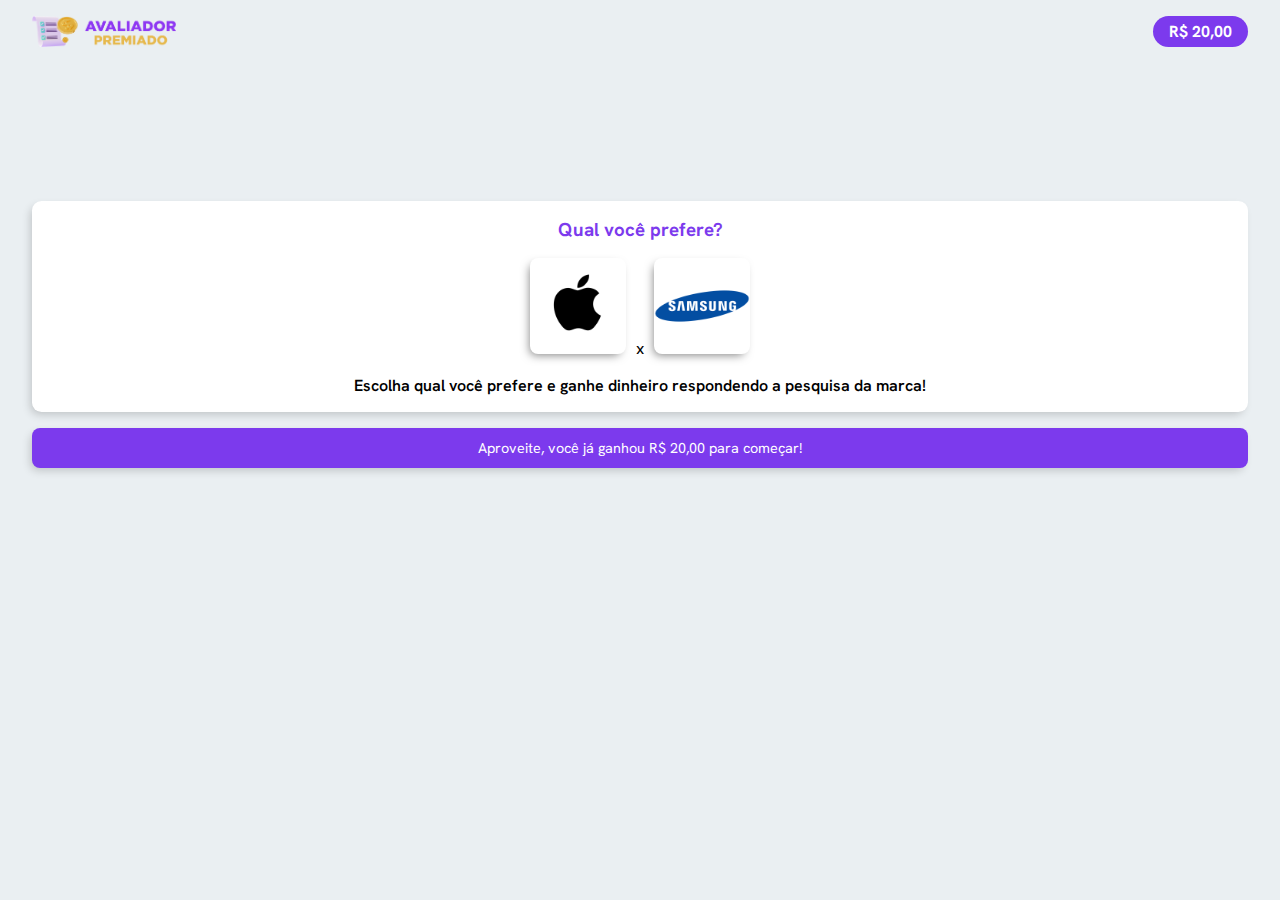
<file: index.html>
<!DOCTYPE html>
<html lang="pt-BR">

<head>
    <meta charset="UTF-8">
    <meta name="viewport" content="width=device-width, initial-scale=1.0">
    <title>Avaliador Premiado</title>
    <meta name="author" content="Daanrox" />
    <meta name="theme-color" content="#7c3aed" />
    <meta name="description" content="Bem vindo ao avaliador premiado" />
    <meta name="keywords" content="Ganhe dinheiro avaliando marcas e produtos" />
    <link rel="stylesheet"
        href="https://fonts.googleapis.com/css2?family=Material+Symbols+Outlined:opsz,wght,FILL,GRAD@20..48,100..700,0..1,-50..200" />
    <link rel="stylesheet" href="./styles/globalStyles.css" />
    <link rel="stylesheet" href="./styles/style.css" />
    <link rel="icon" href="./src/assets/favicon.png" />
</head>

<body>
    <header class="header">
        <div class="header__container">
            <img class="header__logo" src="./src/assets/logo-avaliador-premiado.png" alt="Logo Avaliador Premiado" />
            <span class="header__balance">
                <p id="balance"></p>
            </span>
        </div>
    </header>

    <script type="module" src="./scripts/config.js"></script>
    <script type="module" defer src="./scripts/script.js"></script>
</body>

</html>
</file>
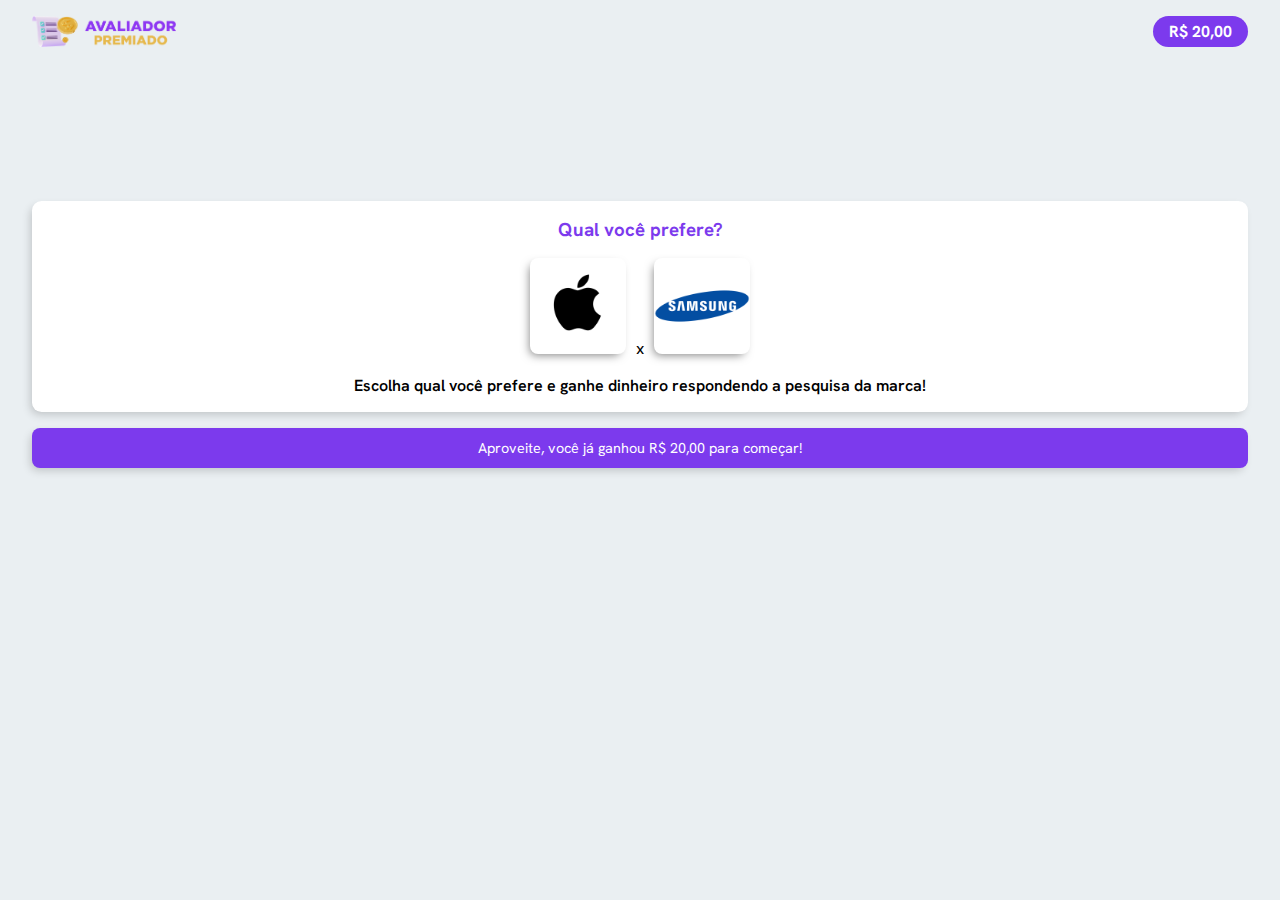
<file: reset.html>
<!DOCTYPE html>
<html lang="pt-BR">

<head>
    <meta charset="UTF-8">
    <meta name="viewport" content="width=device-width, initial-scale=1.0">
    <title>Avaliador Premiado</title>
    <meta name="author" content="Daanrox" />
    <meta name="theme-color" content="#7c3aed" />
    <meta name="description" content="Bem vindo ao avaliador premiado" />
    <meta name="keywords" content="Ganhe dinheiro avaliando marcas e produtos" />

</head>

<body>
    <script>
        localStorage.clear();
        window.location.href = 'index.html'; 
    </script>
</body>
</file>
<file: styles/globalStyles.css>
@import url('https://fonts.googleapis.com/css2?family=Hanken+Grotesk:wght@400;500;600;700&display=swap');

:root{
    --color-primary: #7c3aed;
    --color-bg: #eaeff2;
    --color-button: #dae1e4;
    
}

*{
    padding: 0;
    margin: 0;
    box-sizing: border-box;
    scroll-behavior: smooth;
}

body{
    font-family: 'Hanken Grotesk', sans-serif;
    width: 95%;
    margin: 0 auto;
    background-color: var(--color-bg);
}

.material-symbols-outlined {
    font-size: 1rem;
    font-variation-settings:  'FILL' 0,  'wght' 400,  'GRAD' 0,  'opsz' 24;
}
</file>
<file: styles/style.css>
.header{
  margin: 0 auto;
  height: 3rem;
  width: 100%;
  margin-top: 1rem;
}
.header__container{
  display: flex;
  font-weight: 700;
  align-items: center;
  justify-content: space-between;
  max-width: 100%;
}

.header__logo{
  width: 9rem;
}

.header__balance{
  background-color: var(--color-primary);
  color: white;
  padding: 0.3rem 1rem;
  border-radius: 1rem;
}


.primary__main{
  height: 60rem;
  max-height: 60vh;
  display: flex;
  align-items: center;
  justify-content: center;
  margin: auto;
}

.primary__pool{
  display: flex;
  flex-direction: column;
  align-items: center;
  justify-content: space-around;
  gap: 1rem;
  width: 100%;
  max-width: 100rem;
  
}

.primary__pool__container{
  background-color: white;
  display: flex;
  flex-direction: column;
  justify-content: center;
  align-items: center;
  gap: 1rem;
  margin: 0 auto;
  border-radius: 0.6rem;
  width: 100%;

  padding: 1rem;

  box-shadow: -3px 4px 10px -2px rgba(0,0,0,0.20);
  -webkit-box-shadow: -3px 4px 10px -2px rgba(0,0,0,0.20);
  -moz-box-shadow: -3px 4px 10px -2px rgba(0,0,0,0.20);
}


.primary__pool__title{
  color: var(--color-primary);
  display: flex;
  justify-content: center;
  align-items: center;
}

.primary__pool__description{
  width: 100%;
  font-weight: 600;
  text-align: center;
  display: flex;
  align-self: center;
  justify-content: center;
}

.primary__pool__vote{
  display: flex;
  align-items: baseline;
  justify-content: center;
  gap: 0.6rem;


}

.primary__pool__option{
  width: 6rem;
  border-radius: 0.5rem;

  box-shadow: -3px 4px 10px -3px rgba(0,0,0,0.50);
  -webkit-box-shadow: -3px 4px 10px -3px rgba(0,0,0,0.50);
  -moz-box-shadow: -3px 4px 10px -3px rgba(0,0,0,0.50);
}

.primary__pool__option:hover{
  cursor: pointer;
}

.primary__pool__button{
  color: white;
  font-size: 0.9rem;
  background-color: var(--color-primary);
  width: 100%;
  height: 2.5rem;
  text-align: center;
  display: flex;
  justify-content: center;
  align-items: center;
  border-radius: 0.5rem;

  box-shadow: -3px 4px 10px -2px rgba(0,0,0,0.20);
  -webkit-box-shadow: -3px 4px 10px -2px rgba(0,0,0,0.20);
  -moz-box-shadow: -3px 4px 10px -2px rgba(0,0,0,0.20);
}


.secondary__main{
  height: 60rem;
  max-height: 80vh;
  display: flex;
  align-items: center;
  justify-content: center;
  margin: auto;
}

.secondary__pool{
  background-color: white;
  display: flex;
  flex-direction: column;
  justify-content: center;
  align-items: center;
  gap: 1rem;
  margin: 0 auto;
  border-radius: 0.6rem;
  width: 100%;

  padding: 1rem;

  box-shadow: -3px 4px 10px -2px rgba(0,0,0,0.20);
  -webkit-box-shadow: -3px 4px 10px -2px rgba(0,0,0,0.20);
  -moz-box-shadow: -3px 4px 10px -2px rgba(0,0,0,0.20);
}

.secondary__pool__header{
  display: flex;
  align-items: center;
  width: 100%;
  gap: 0.5rem;
  font-size: 0.9rem;

}

.secondary__pool__header>p{
  font-weight: 600;
}


.secondary__pool__image{
  width: 100%;
  display: flex;
  justify-content: center;
  align-items: center;
  background-color: rgba(0, 0, 0, 0.082);
  border-radius: 0.5rem;
  max-height: 16rem;
}

.secondary__pool__image>img{
  width: 80%;
  height: 80%;
  max-height: 16rem;
  
}

.secondary__pool__mainQuestion, .secondary__pool__firstQuestion, .secondary__pool__secondQuestion{
  width: 100%;
  font-size: 0.9rem;
  font-weight: 600;
  text-align: center;
  display: flex;
  align-items: center;
  justify-content: center;
}

.secondary__pool__mainAnswer{
  width: 100%;
  display: flex;
  flex-wrap: wrap;
  justify-content: space-between;
  
}

.material-icon-radio {
  display: inline-block;
  width: 60px;
  height: 50px;
  cursor: pointer;
  border: 1px solid transparent;
  padding: 1rem;
  display: flex;
  flex-direction: row;
  justify-content: center;
  border-radius: 0.5rem;
  
  align-items: center;
}
  
.material-icon-radio input[type="radio"] {
  display: none;
}

.material-icon-radio span {
  font-size: 24px;
  line-height: 40px;
  text-align: center;
  font-weight: 200;
  color: rgb(224, 224, 224);
}

.material-icon-radio.red {
  background-color: rgba(255, 0, 0, 1); 
  transition: background-color 0.2s, transform 0.2s;
}

.material-icon-radio.orange {
  background-color: rgba(255, 123, 0, 1); 
  transition: background-color 0.2s, transform 0.2s;
}

.material-icon-radio.yellow {
  background-color: rgba(253, 190, 52, 1); 
  transition: background-color 0.2s, transform 0.2s;
}

.material-icon-radio.green {
  background-color: rgba(0, 128, 0, 1); 
  transition: background-color 0.2s, transform 0.2s;
}

.material-icon-radio.blue {
  background-color: rgba(118, 205, 235, 1);
  transition: background-color 0.2s, transform 0.2s;
}
  
.material-icon-radio input[type="radio"]:checked + span {
  transform: scale(1.4); 
  color: white;
  font-weight: 500;
}

.secondary__pool__firstOptions{
  width: 100%;
  display: flex;
  justify-content: space-around;
  align-items: center;
  flex-wrap: wrap;

}

.secondary__pool__firstOptions label {
  display: inline-block;
  background-color: var(--color-button);
  cursor: pointer;
  color: rgb(22, 22, 22);
  font-weight: 600;
  width: 48%;
  display: flex;
  justify-content: center;
  align-items: center;
  border-radius: 0.3rem;
  flex-wrap: wrap;

  height: 2rem;
}
  
.secondary__pool__firstOptions input[type="radio"] {
  display: none;
}

.secondary__pool__firstOptions label:hover {
  background-color: var(--color-primary); 
}
  
.secondary__pool__firstOptions input[type="radio"]:checked + p {
  background-color: var(--color-primary);
  color: white; 
}

.secondary__pool__firstOptions >label, .secondary__pool__secondOptions >label{
  display: flex;
  justify-content: center;
  align-items: center;
  align-content: center;
  flex-wrap: wrap;

}


.secondary__pool__firstOptions >label > p, .secondary__pool__secondOptions >label > p{
  height: 100%;
  width: 100%;
  border-radius: 0.3rem;
  display: flex;
  align-items: center;
  justify-content: space-around;
}

.secondary__pool__secondOptions{
  width: 100%;
  display: flex;
  justify-content: space-around;
  align-items: center;
}

.secondary__pool__secondOptions label {
  display: inline-block;
  background-color: var(--color-button);
  cursor: pointer;
  color: rgb(22, 22, 22);
  font-weight: 600;
  width: 48%;
  display: flex;
  justify-content: center;
  align-items: center;
  height: 2rem;
  border-radius: 0.3rem;

}
  
.secondary__pool__secondOptions input[type="radio"] {
  display: none;
}
  
.secondary__pool__secondOptions label:hover {
  background-color: var(--color-primary);
}
  
.secondary__pool__secondOptions input[type="radio"]:checked + p {
  background-color: var(--color-primary); 
  color: white;
}

.submit__pool{
  margin-top: 0.6rem;
  background-color: var(--color-primary);
  width: 100%;
  border-radius: 0.3rem;
  display: flex;
  justify-content: center;
  align-items: center;
  height: 2rem;
  gap: 1rem;
  color: white;
}


dialog{
  border: none;
  border-radius: 0.6rem;
  width: 95%;
  height: max-content;
  margin: auto;
  position: absolute;
  top: 20%;
  display: flex;
  flex-direction: column;
  justify-content: center;
  align-items: center;
  padding: 3rem 1rem;
  align-self: center;
  gap: 1rem;

  box-shadow: -3px 4px 10px -2px rgba(0,0,0,0.20);
  -webkit-box-shadow: -3px 4px 10px -2px rgba(0,0,0,0.20);
  -moz-box-shadow: -3px 4px 10px -2px rgba(0,0,0,0.20);
}


dialog > p{
    font-size: 0.9rem;
    font-weight: 700;
}

.modal__button{
  display: flex;
  justify-content: center;
  align-items: center;
  gap: 1rem;

  color: white;
  background-color:var(--color-primary);
  box-shadow: 0px 8px 10px 0px rgba(162, 93, 252, 0.432);
  padding: 0.6rem 1.4rem;
  font-size: 1.6rem;
  border-radius: 0.8rem;
  margin-bottom: 0.8rem;
  width: 80%;

  cursor: pointer;
}



.third__main{
  height: 60rem;
  max-height: 80vh;
  display: flex;
  align-items: center;
  justify-content: center;
  margin: auto;
}

.third__pool{
  background-color: white;
  display: flex;
  flex-direction: column;
  justify-content: center;
  align-items: center;
  gap: 1rem;
  margin: 0 auto;
  border-radius: 0.6rem;
  width: 100%;

  padding: 1rem;

  box-shadow: -3px 4px 10px -2px rgba(0,0,0,0.20);
  -webkit-box-shadow: -3px 4px 10px -2px rgba(0,0,0,0.20);
  -moz-box-shadow: -3px 4px 10px -2px rgba(0,0,0,0.20);
}


.third__pool__verified{
  width: 60%;
}

.third__pool__congratulations{
  color: var(--color-primary);
  font-weight: 800;
  font-size: 1.6rem;
}

.third__pool__description{
  width: 100%;
  color: rgb(71, 85, 105);
  font-weight: 600;
  display: flex;
  text-align: center;
  align-items: center;
  justify-content: space-around;

}

.third__pool__button{
  display: flex;
  justify-content: center;
  align-items: center;
  gap: 1rem;

  color: white;
  background-color: #00AC05;
  box-shadow: 0px 8px 10px 0px #00ac0677;
  padding: 0.6rem 1.4rem;
  font-size: 1.6rem;
  border-radius: 0.8rem;
  margin-bottom: 0.8rem;
  width: 80%;
}

.video__page{
  display: flex;
  align-items: center;
  justify-content: center;
  margin: 0 auto;
}


.video__page__container{
  background-color: white;
  display: flex;
  flex-direction: column;
  justify-content: center;
  align-items: center;
  gap: 1rem;
  margin: auto;
  border-radius: 0.6rem;
  text-align: center;
  padding: 8%;

  box-shadow: -3px 4px 10px -2px rgba(0,0,0,0.20);
  -webkit-box-shadow: -3px 4px 10px -2px rgba(0,0,0,0.20);
  -moz-box-shadow: -3px 4px 10px -2px rgba(0,0,0,0.20);
}

.video__page__video{
  width: 100%;
  display: flex;
  justify-content: center;
  align-items: center;
  
}

.video__page__title{
  font-size: 1.5rem;
}

.video__page__title > span{
  color: var(--color-primary);
}

#vid_65414caa1718ed000986ad43{
  border-radius: 0.6rem;
  width: 100%;
  max-width: 800px;

}

.video__page__description{
  display: flex;
  justify-content: center;
  align-items: center;
  font-size: 0.9rem;
  color: rgb(51, 60, 73);
  font-weight: 700;
  gap: 1rem;
}

@keyframes pulse {
  0% {
    transform: scale(1); 
  }
  100% {
    transform: scale(1.1);
  }
}

.button__checkout{
  display: flex;
  justify-content: center;
  align-items: center;
  gap: 1rem;
  margin-top: 1rem;
  color: white;
  background-color:var(--color-primary);
  box-shadow: 0px 8px 10px 0px rgba(162, 93, 252, 0.432);
  padding: 3% 5%;
  font-size: 1rem;
  border-radius: 0.8rem;
  margin-bottom: 0.8rem;
  width: 80%;
  animation: pulse 1.5s infinite alternate;
  cursor: pointer;
}




.video__page__security{
  font-size: 0.9rem;
  color: rgb(51, 60, 73);
  font-weight: 700;
}
</file>
